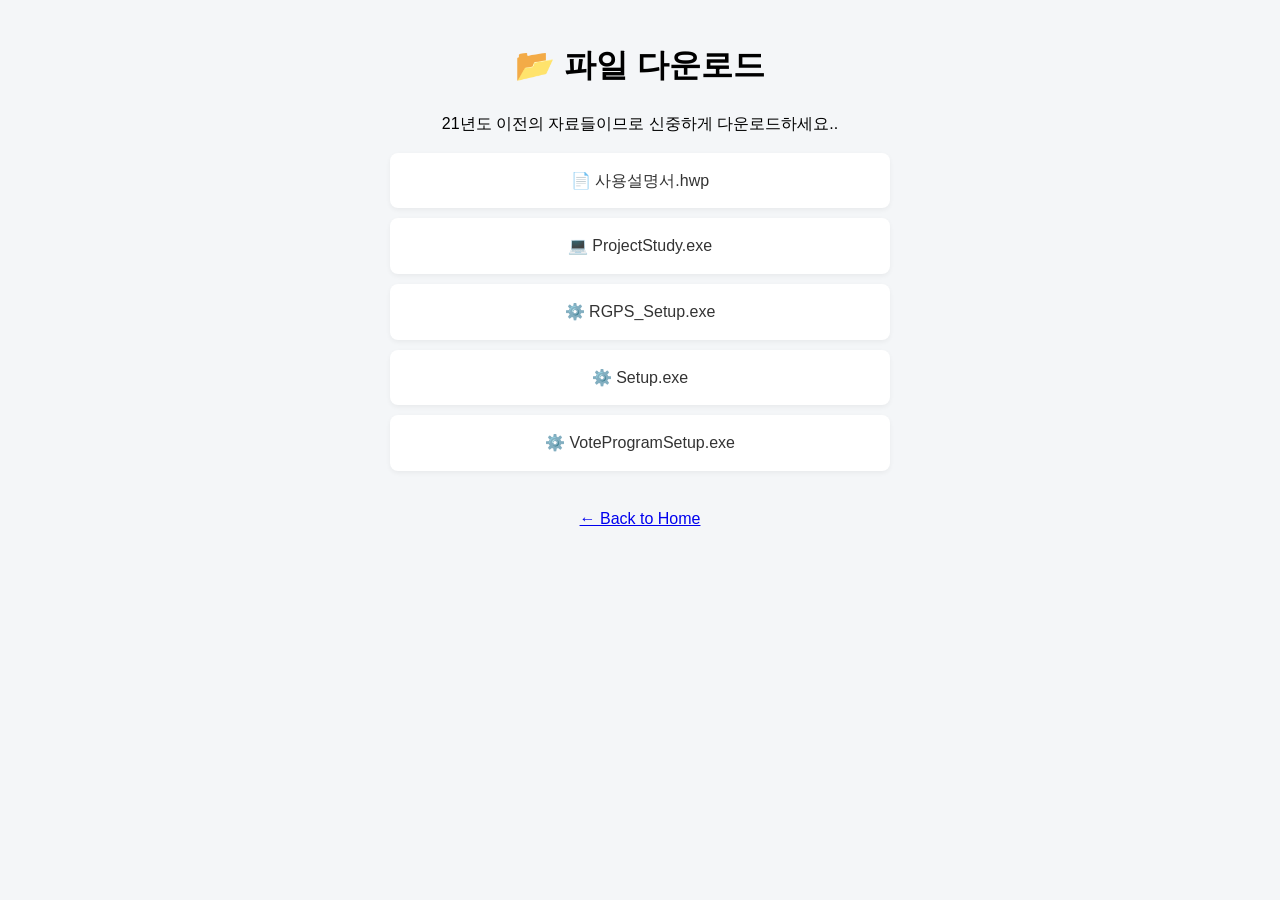
<file: files.html>
<!doctype html>
<html lang="ko">
  <head>
    <meta charset="UTF-8" />
    <title>Downloads</title>
    <link rel="stylesheet" href="style.css" />
  </head>
  <body>
    <h1>📂 파일 다운로드</h1>
    <p>21년도 이전의 자료들이므로 신중하게 다운로드하세요..</p>
    <ul class="file-list">
      <li><a href="files/사용설명서.hwp" download>📄 사용설명서.hwp</a></li>
      <li><a href="files/ProjectStudy.exe" download>💻 ProjectStudy.exe</a></li>
      <li><a href="files/RGPS_Setup.exe" download>⚙️ RGPS_Setup.exe</a></li>
      <li><a href="files/Setup.exe" download>⚙️ Setup.exe</a></li>
      <li><a href="files/VoteProgramSetup.exe" download>⚙️ VoteProgramSetup.exe</a >
      </li>
    </ul>
  </body>
  <br />

  <a href="index.html" class="back-link">← Back to Home</a>
</html>
</file>
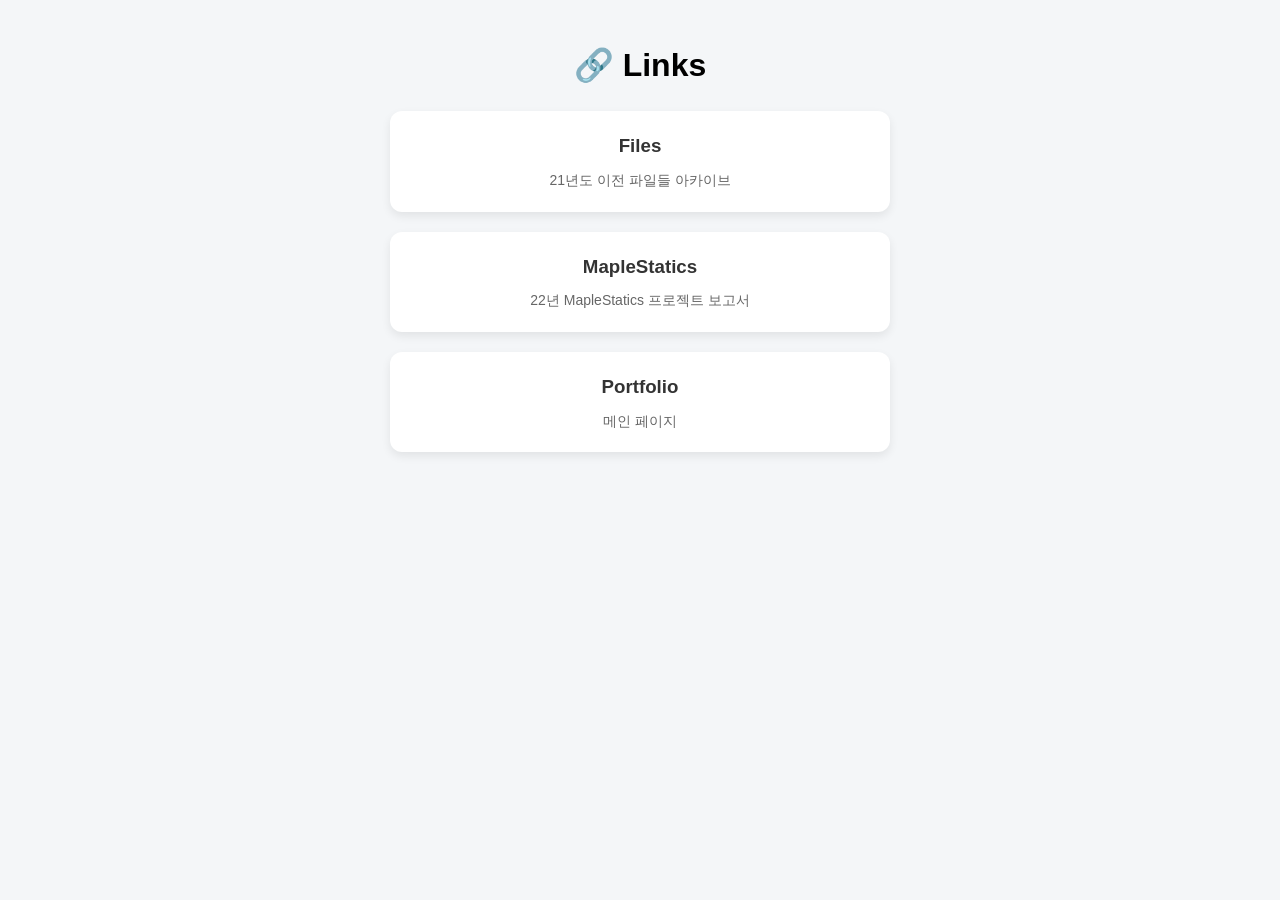
<file: links.html>
<!DOCTYPE html>
<html lang="ko">
<head>
  <meta charset="UTF-8">
  <title>Links</title>
  <link rel="stylesheet" href="style.css">
</head>
<body>

<h1>🔗 Links</h1>

<div class="links-container">

  <a href="./files.html" target="_blank" class="link-card">
    <h3>Files</h3>
    <p>21년도 이전 파일들 아카이브</p>
  </a>

  <a href="https://kevin5871.github.io/MapleStatics/" target="_blank" class="link-card">
    <h3>MapleStatics</h3>
    <p>22년 MapleStatics 프로젝트 보고서</p>
  </a>

  <a href="index.html" class="link-card">
    <h3>Portfolio</h3>
    <p>메인 페이지</p>
  </a>

</div>

</body>
</html>
</file>
<file: style.css>
/* ===== Global ===== */
body {
  font-family: Arial, sans-serif;
  margin: 0;
  background: #f4f6f8;
  text-align: center;
  line-height: 1.6;
}

h1 {
  margin: 40px 0 20px;
}

/* ===== Navigation ===== */
nav {
  display: flex;
  justify-content: space-between;
  padding: 15px 30px;
  background: #111;
  color: white;
}

nav ul {
  display: flex;
  gap: 15px;
  list-style: none;
}

nav a {
  color: white;
  text-decoration: none;
}

/* ===== Hero ===== */
.hero {
  height: 50vh;
  display: flex;
  flex-direction: column;
  justify-content: center;
  color: white;
  position: relative;

  background:
    linear-gradient(rgba(0, 0, 0, 0.5), rgba(0, 0, 0, 0.5)),
    url("images/background.jpg");

  background-size: cover;
  background-position: center;
  background-attachment: fixed;
}
.hero p {
  position: absolute;
  font-size: 10px;
  right: 10px;
  bottom: 10px;
  margin: 0;
}

/* ===== Sections ===== */
section {
  padding: 60px 20px;
  text-align: center;
}

#about,
#contact {
  padding: 60px 20px;
  background: #fafafa;
}

/* ===== About ===== */
.about-container {
  display: flex;
  align-items: center;
  justify-content: center;
  gap: 40px;
  max-width: 800px;
  margin: auto;
  background: white;
  padding: 30px;
  border-radius: 12px;
  box-shadow: 0 4px 10px rgba(0, 0, 0, 0.08);
}

.about-img {
  width: 150px;
  height: 150px;
  border-radius: 10%;
}

.about-text {
  text-align: left;
  max-width: 400px;
}

.about-text p {
  margin: 8px 0;
  line-height: 1.5;
}

/* ===== Projects ===== */
#projects {
  padding: 60px 20px;
  background: #fafafa;
  text-align: center;
}
.project-desc {
  font-size: 14px;
  color: #666;
  margin: 5px 0;
}

.project-slider {
  display: flex;
  align-items: center;
  justify-content: center;
  gap: 10px;
  max-width: 1000px;
  margin: 0 auto;
}

.project-track {
  display: flex;
  overflow: hidden;
  scroll-snap-type: x mandatory;
  gap: 50px;
  scroll-behavior: smooth;
  padding: 20px 0;
}

.project-card {
  min-width: 95%;
  flex-shrink: 0;
  scroll-snap-align: start;
  background: white;
  padding: 15px;
  border-radius: 12px;
  box-shadow: 0 4px 10px rgba(0, 0, 0, 0.1);
}
.project-card a {
  color: black;
  text-decoration: none;
}
.card-content {
  display: flex;
  align-items: center;
  gap: 0px; /* 이미지와 텍스트 사이 간격 */
}

.card-img {
  width: 300px; /* 이미지 크기 */
  height: 150px;
  object-fit: cover;
  object-position: top;
  border-radius: 8px;
  flex-shrink: 0; /* 줄어들지 않게 고정 */
}

.text-wrapper {
  margin-left: auto; /* 오른쪽 정렬 */
  text-align: right; /* 텍스트 내부 오른쪽 정렬 */
}

.view-btn {
  display: inline-block;
  margin-top: 10px;
  padding: 8px 12px;
  background: #007bff;
  color: white;
  border-radius: 6px;
  text-decoration: none;
  transition: 0.2s;
}

.view-btn:hover {
  background: #0056b3;
}

button.prev,
button.next {
  background: none;
  border: none;
  font-size: 24px;
  cursor: pointer;
  user-select: none;
}

button.prev:hover,
button.next:hover {
  color: #ddd;
}

/* 반응형 */
@media (max-width: 768px) {
  .project-slider {
    flex-direction: column;
  }

  button.prev,
  button.next {
    margin: 10px 0;
  }
}

/* ===== Links Page ===== */
.links-container {
  display: flex;
  flex-direction: column;
  gap: 20px;
  max-width: 500px;
  margin: auto;
  padding: 0 20px;
}

.link-card {
  display: block;
  padding: 20px;
  background: white;
  border-radius: 12px;
  text-decoration: none;
  color: #333;
  transition: all 0.25s ease;
  box-shadow: 0 4px 10px rgba(0, 0, 0, 0.08);
}

.link-card h3 {
  margin: 0 0 8px;
}

.link-card p {
  margin: 0;
  font-size: 14px;
  color: #666;
}

.link-card:hover {
  transform: translateY(-5px);
  background: #007bff;
  color: white;
}

.link-card:hover p {
  color: #e0e0e0;
}

/* ===== Downloads Page ===== */
.file-list {
  list-style: none;
  padding: 0;
  max-width: 500px;
  margin: 0 auto;
}

.file-list li {
  margin: 10px 0;
}

.file-list a {
  display: block;
  padding: 15px;
  background: white;
  border-radius: 8px;
  text-decoration: none;
  color: #333;
  font-size: 16px;
  transition: all 0.2s ease;
  box-shadow: 0 2px 5px rgba(0, 0, 0, 0.05);
}

.file-list a:hover {
  background: #007bff;
  color: white;
  transform: translateY(-2px);
}

/* ===== Misc ===== */
.url-list span {
  display: inline-block;
  margin: 5px;
  padding: 10px 15px;
  background: #ddd;
  border-radius: 5px;
}

.url-list a {
  color: black;
  text-decoration: none;
}

.project {
  margin: 20px 0;
}

/* ===== Contact ===== */
.email-btn {
  display: inline-flex;
  align-items: center;
  gap: 8px;
  padding: 12px 20px;
  background: #ddd;
  color: black;
  text-decoration: none;
  border-radius: 8px;
  font-size: 16px;
  transition: all 0.2s ease;
  box-shadow: 0 4px 8px rgba(0, 0, 0, 0.1);
}

.email-btn:hover {
  background: #aaa;
  transform: translateY(-2px);
  box-shadow: 0 6px 12px rgba(0, 0, 0, 0.15);
}

/* ===== Footer ===== */
footer {
  text-align: center;
  padding: 15px;
  background: #111;
  color: white;
}
</file>
